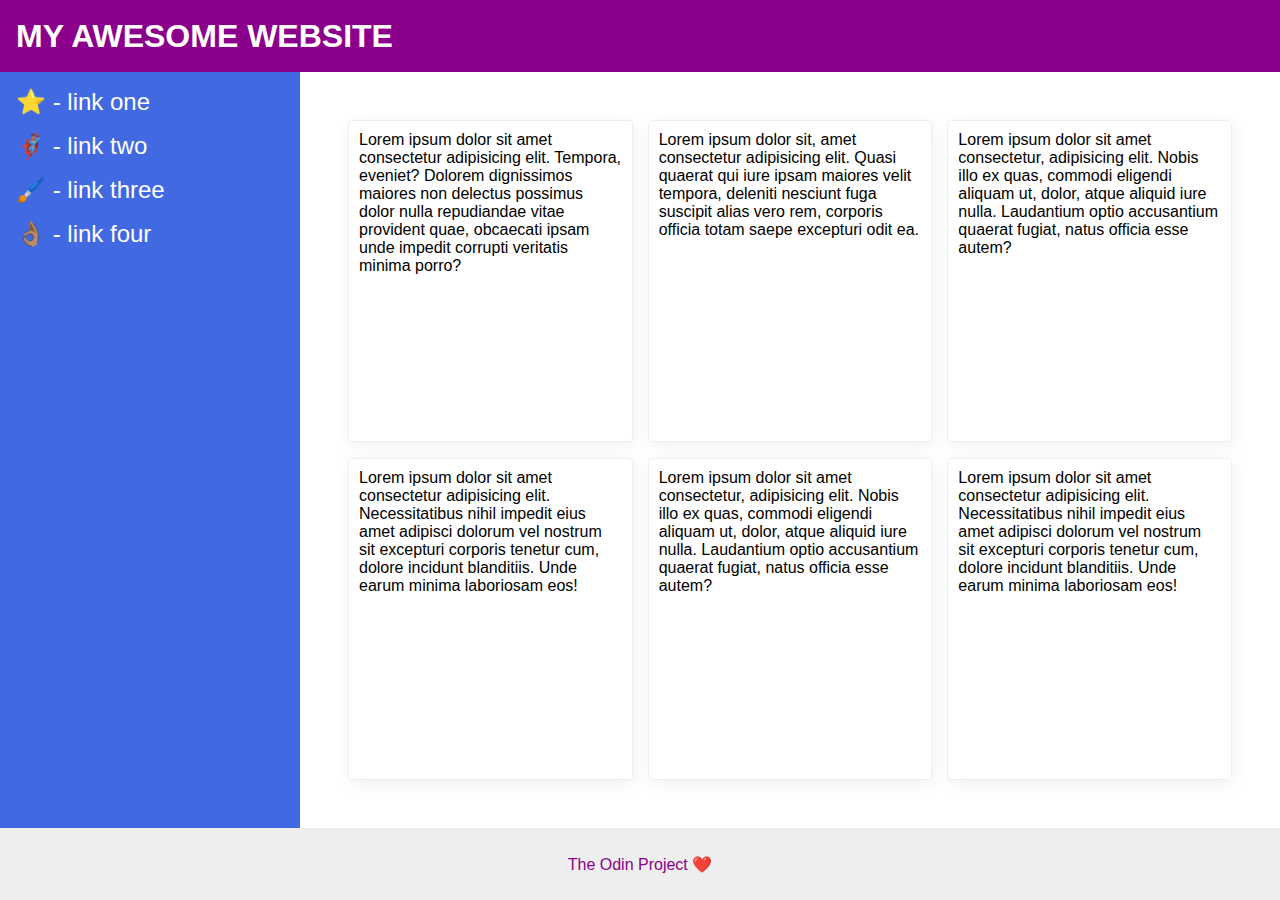
<file: foundations/flex/07-flex-layout-2/index.html>
<!doctype html>
<html lang="en">
  <head>
    <meta charset="UTF-8" />
    <meta http-equiv="X-UA-Compatible" content="IE=edge" />
    <meta name="viewport" content="width=device-width, initial-scale=1.0" />
    <title>The Holy Grail</title>
    <link rel="stylesheet" href="style.css" />
  </head>
  <body>
    <div class="header">MY AWESOME WEBSITE</div>
    <div class="main-section">
      <div class="sidebar">
        <ul>
          <li><a href="#">⭐ - link one</a></li>
          <li><a href="#">🦸🏽‍♂️ - link two</a></li>
          <li><a href="#">🖌️ - link three</a></li>
          <li><a href="#">👌🏽 - link four</a></li>
        </ul>
      </div>
      <div class="cards">
        <div class="card">
          Lorem ipsum dolor sit amet consectetur adipisicing elit. Tempora,
          eveniet? Dolorem dignissimos maiores non delectus possimus dolor nulla
          repudiandae vitae provident quae, obcaecati ipsam unde impedit
          corrupti veritatis minima porro?
        </div>
        <div class="card">
          Lorem ipsum dolor sit, amet consectetur adipisicing elit. Quasi
          quaerat qui iure ipsam maiores velit tempora, deleniti nesciunt fuga
          suscipit alias vero rem, corporis officia totam saepe excepturi odit
          ea.
        </div>
        <div class="card">
          Lorem ipsum dolor sit amet consectetur, adipisicing elit. Nobis illo
          ex quas, commodi eligendi aliquam ut, dolor, atque aliquid iure nulla.
          Laudantium optio accusantium quaerat fugiat, natus officia esse autem?
        </div>
        <div class="card">
          Lorem ipsum dolor sit amet consectetur adipisicing elit.
          Necessitatibus nihil impedit eius amet adipisci dolorum vel nostrum
          sit excepturi corporis tenetur cum, dolore incidunt blanditiis. Unde
          earum minima laboriosam eos!
        </div>
        <div class="card">
          Lorem ipsum dolor sit amet consectetur, adipisicing elit. Nobis illo
          ex quas, commodi eligendi aliquam ut, dolor, atque aliquid iure nulla.
          Laudantium optio accusantium quaerat fugiat, natus officia esse autem?
        </div>
        <div class="card">
          Lorem ipsum dolor sit amet consectetur adipisicing elit.
          Necessitatibus nihil impedit eius amet adipisci dolorum vel nostrum
          sit excepturi corporis tenetur cum, dolore incidunt blanditiis. Unde
          earum minima laboriosam eos!
        </div>
      </div>
    </div>
    <div class="footer">The Odin Project ❤️</div>
  </body>
</html>
</file>
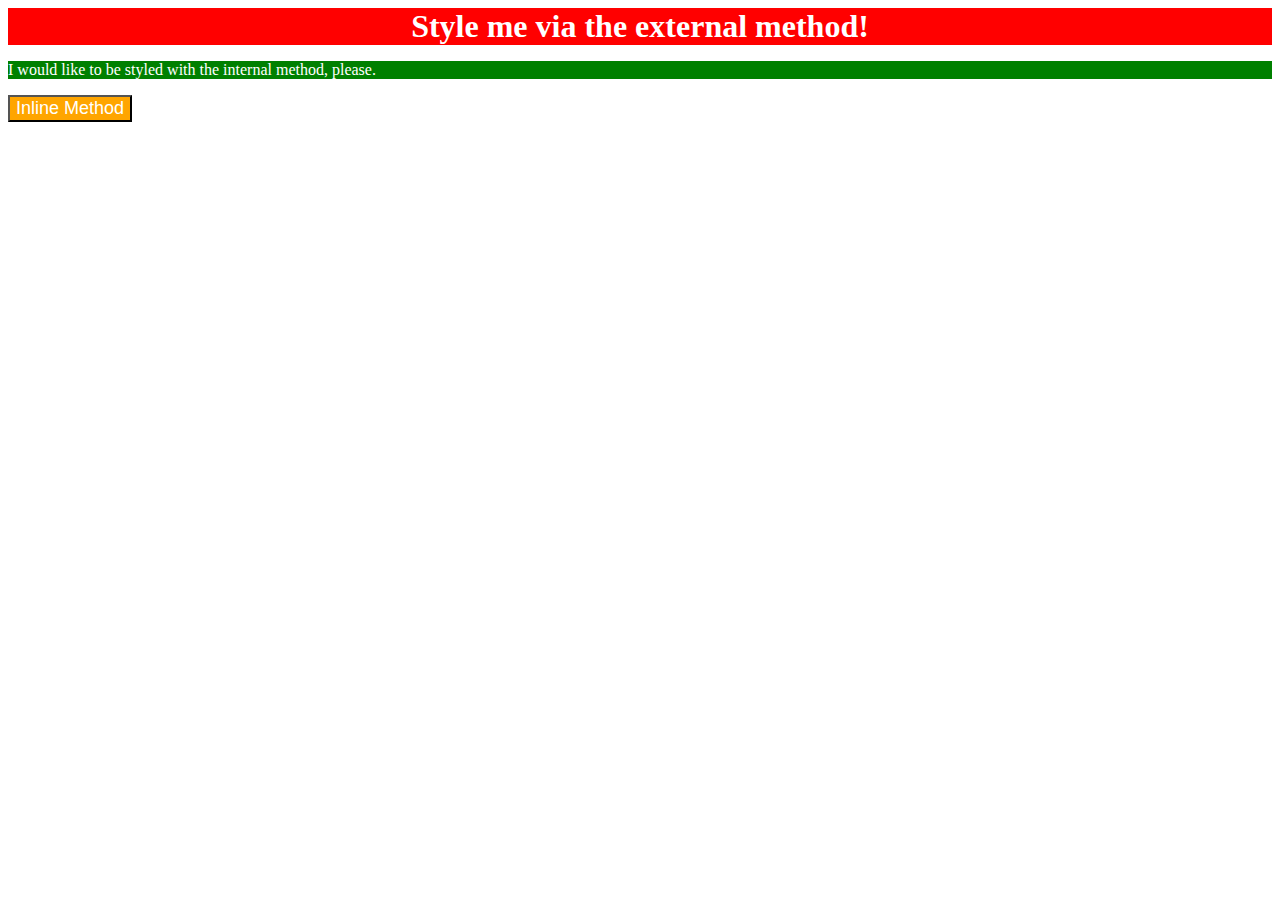
<file: foundations/intro-to-css/01-css-methods/index.html>
<!doctype html>
<html lang="en">
  <head>
    <meta charset="UTF-8" />
    <meta http-equiv="X-UA-Compatible" content="IE=edge" />
    <meta name="viewport" content="width=device-width, initial-scale=1.0" />
    <link rel="stylesheet" href="mysolution.css" />
    <title>Methods for Adding CSS</title>
    <style>
      p{
        background-color: green; color: white; font-size: 18px"
      }
    </style>
  </head>
  <body>
    <div>Style me via the external method!</div>
    <p>I would like to be styled with the internal method, please.</p>
    <button style="background-color: orange; color: white; font-size: 18px">
      Inline Method
    </button>
  </body>
</html>
</file>
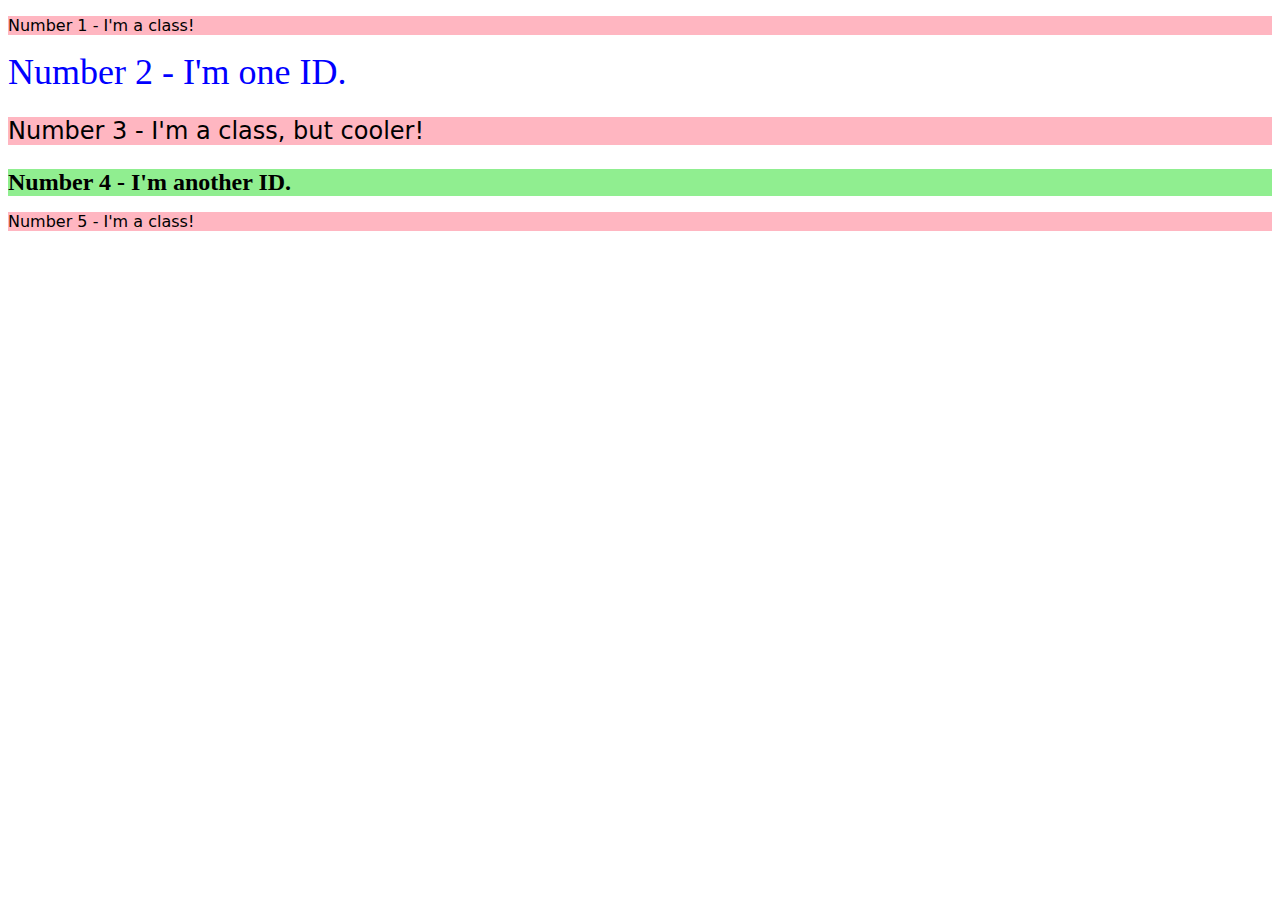
<file: foundations/intro-to-css/02-class-id-selectors/index.html>
<!doctype html>
<html lang="en">
  <head>
    <meta charset="UTF-8" />
    <meta http-equiv="X-UA-Compatible" content="IE=edge" />
    <meta name="viewport" content="width=device-width, initial-scale=1.0" />
    <title>Class and ID Selectors</title>
    <link rel="stylesheet" href="style.css" />
  </head>
  <body>
    <p class="odd">Number 1 - I'm a class!</p>
    <div class="second">Number 2 - I'm one ID.</div>
    <p class="odd" id="third">Number 3 - I'm a class, but cooler!</p>
    <div class="fourth">Number 4 - I'm another ID.</div>
    <p class="odd">Number 5 - I'm a class!</p>
  </body>
</html>
</file>
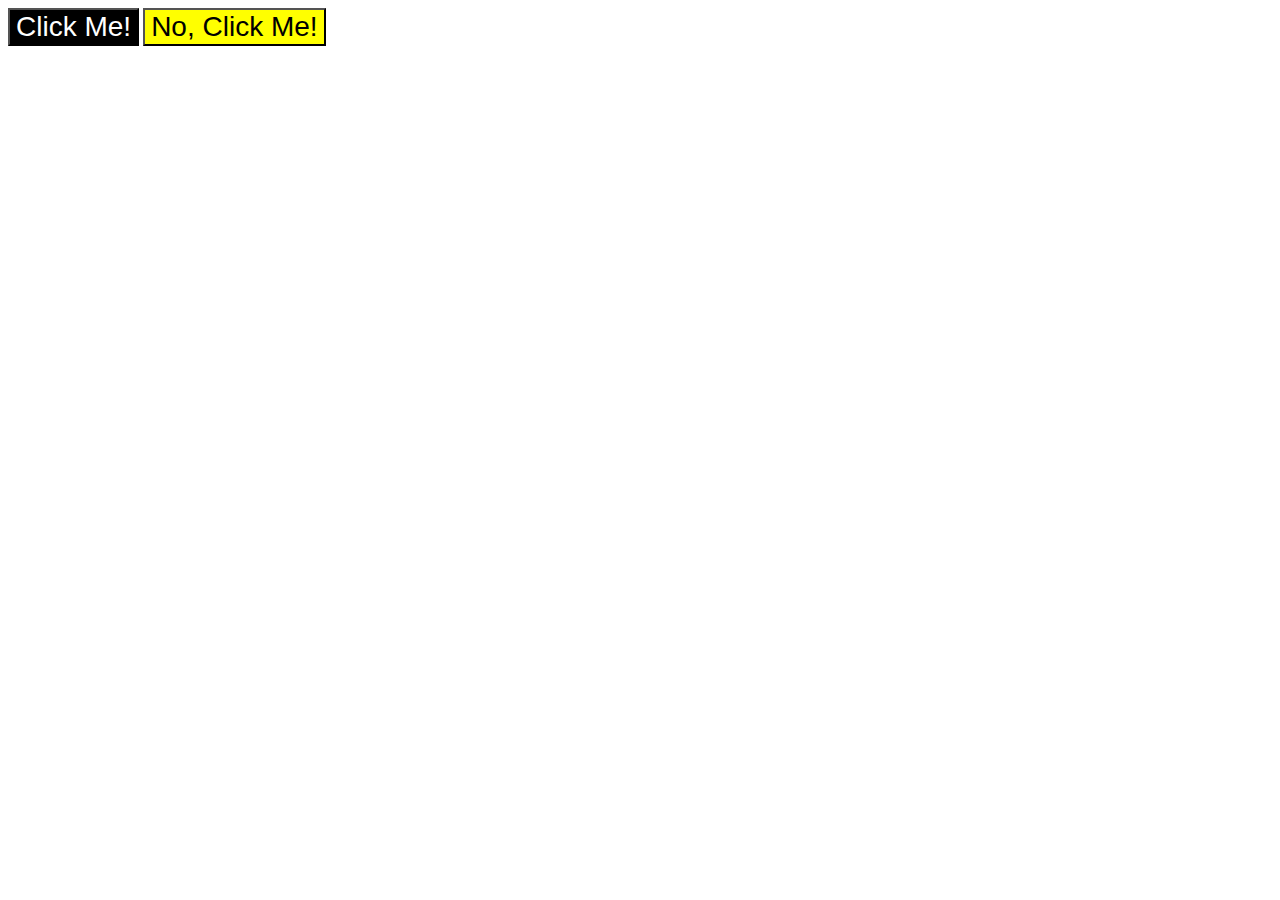
<file: foundations/intro-to-css/03-grouping-selectors/index.html>
<!DOCTYPE html>
<html lang="en">
  <head>
    <meta charset="UTF-8">
    <meta http-equiv="X-UA-Compatible" content="IE=edge">
    <meta name="viewport" content="width=device-width, initial-scale=1.0">
    <title>Grouping Selectors</title>
    <link rel="stylesheet" href="style.css">
  </head>
  <body>
    <button class="clckme">Click Me!</button>
    <button class="noclckme">No, Click Me!</button>
  </body>
</html>
</file>
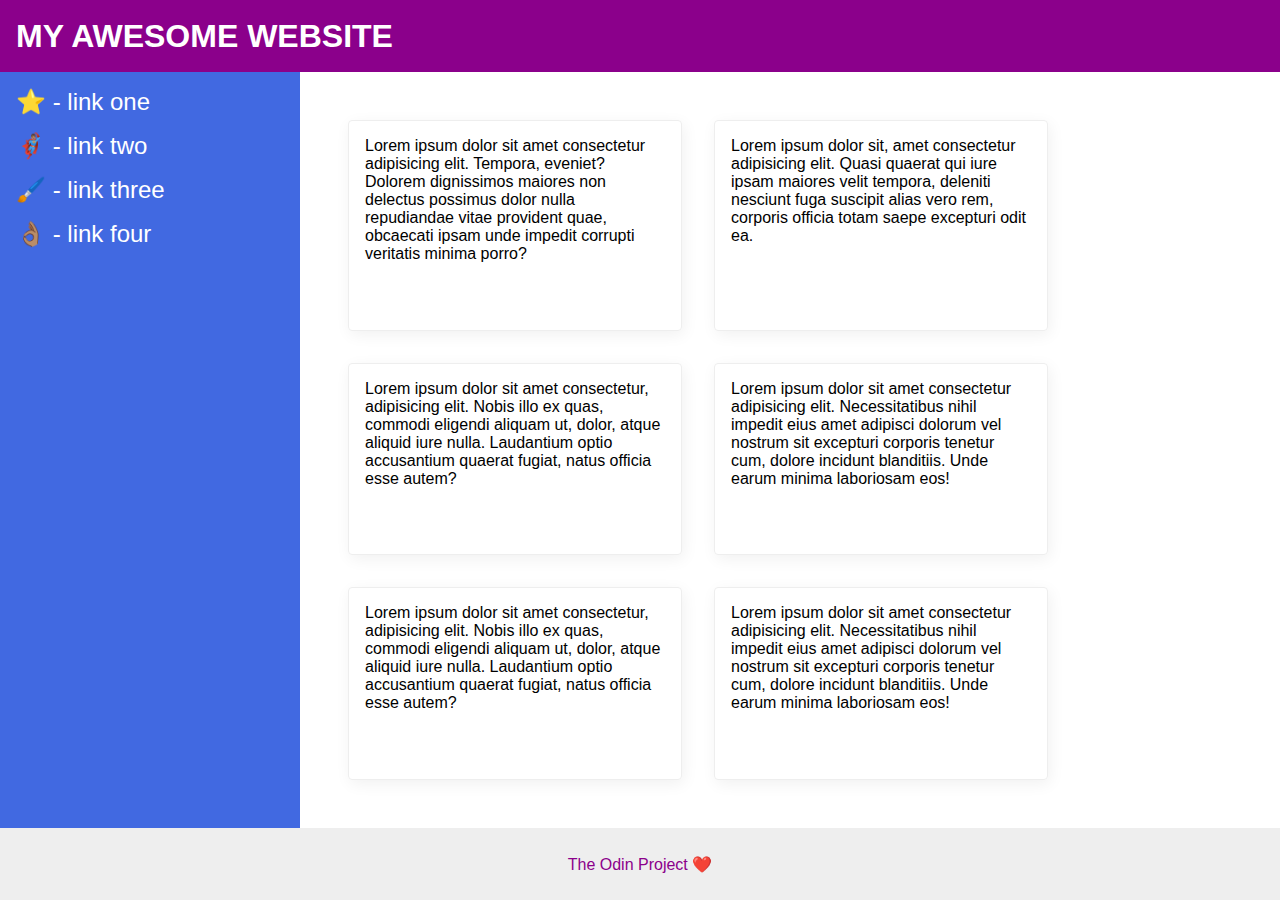
<file: foundations/flex/07-flex-layout-2/solution/solution.html>
<!doctype html>
<html lang="en">
  <head>
    <meta charset="UTF-8" />
    <meta http-equiv="X-UA-Compatible" content="IE=edge" />
    <meta name="viewport" content="width=device-width, initial-scale=1.0" />
    <title>The Holy Grail</title>
    <link rel="stylesheet" href="solution.css" />
  </head>
  <body>
    <div class="header">MY AWESOME WEBSITE</div>
    <div class="body">
      <div class="sidebar">
        <ul>
          <li><a href="#">⭐ - link one</a></li>
          <li><a href="#">🦸🏽‍♂️ - link two</a></li>
          <li><a href="#">🖌️ - link three</a></li>
          <li><a href="#">👌🏽 - link four</a></li>
        </ul>
      </div>
      <div class="container">
        <div class="card">
          Lorem ipsum dolor sit amet consectetur adipisicing elit. Tempora,
          eveniet? Dolorem dignissimos maiores non delectus possimus dolor nulla
          repudiandae vitae provident quae, obcaecati ipsam unde impedit
          corrupti veritatis minima porro?
        </div>
        <div class="card">
          Lorem ipsum dolor sit, amet consectetur adipisicing elit. Quasi
          quaerat qui iure ipsam maiores velit tempora, deleniti nesciunt fuga
          suscipit alias vero rem, corporis officia totam saepe excepturi odit
          ea.
        </div>
        <div class="card">
          Lorem ipsum dolor sit amet consectetur, adipisicing elit. Nobis illo
          ex quas, commodi eligendi aliquam ut, dolor, atque aliquid iure nulla.
          Laudantium optio accusantium quaerat fugiat, natus officia esse autem?
        </div>
        <div class="card">
          Lorem ipsum dolor sit amet consectetur adipisicing elit.
          Necessitatibus nihil impedit eius amet adipisci dolorum vel nostrum
          sit excepturi corporis tenetur cum, dolore incidunt blanditiis. Unde
          earum minima laboriosam eos!
        </div>
        <div class="card">
          Lorem ipsum dolor sit amet consectetur, adipisicing elit. Nobis illo
          ex quas, commodi eligendi aliquam ut, dolor, atque aliquid iure nulla.
          Laudantium optio accusantium quaerat fugiat, natus officia esse autem?
        </div>
        <div class="card">
          Lorem ipsum dolor sit amet consectetur adipisicing elit.
          Necessitatibus nihil impedit eius amet adipisci dolorum vel nostrum
          sit excepturi corporis tenetur cum, dolore incidunt blanditiis. Unde
          earum minima laboriosam eos!
        </div>
      </div>
    </div>
    <div class="footer">The Odin Project ❤️</div>
  </body>
</html>
</file>
<file: foundations/flex/07-flex-layout-2/style.css>
body {
  font-family:
    -apple-system, BlinkMacSystemFont, "Segoe UI", Roboto, Oxygen, Ubuntu,
    Cantarell, "Open Sans", "Helvetica Neue", sans-serif;
  margin: 0;
  min-height: 100vh;
}

.header {
  height: 72px;
  background: darkmagenta;
  color: white;
  font-size: 32px;
  font-weight: 900;
  display: flex;
  align-items: center;
  padding: 0 16px;
}

.footer {
  height: 72px;
  background: #eee;
  color: darkmagenta;
}

.sidebar {
  width: 300px;
  background: royalblue;
  box-sizing: border-box;
  flex-shrink: 0;
  padding: 16px;
}

.card {
  border: 1px solid #eee;
  box-shadow: 2px 4px 16px rgba(0, 0, 0, 0.06);
  border-radius: 4px;
}

body {
  display: flex;
  flex-direction: column;
  justify-content: space-between;
}

.main-section {
  display: flex;
  flex: 1 1 0%;
}
.cards {
  display: flex;
  /* flex: 1 1 auto; */
  flex-wrap: wrap;
  padding: 48px;
  gap: 15px;
}
.cards .card {
  width: 250px;
  padding: 10px;
  height: 300px;
  flex-grow: 1;
  flex-shrink: 1;
}
.footer {
  display: flex;
  align-items: center;
  justify-content: center;
}
ul {
  list-style-type: none;
  margin: 0;
  padding: 0;
}

li {
  margin-bottom: 16px;
}

a {
  color: white;
  text-decoration: none;
  font-size: 24px;
}
</file>
<file: foundations/intro-to-css/01-css-methods/mysolution.css>
div {
  background-color: red;
  color: white;
  font-size: 32px;
  text-align: center;
  font-weight: bold;
}
</file>
<file: foundations/intro-to-css/02-class-id-selectors/style.css>
/* Add CSS Styling */

.odd {
  background-color: lightpink;
  font-family: Veradana, "DejaVu Sans", sans-serif;
}
.second {
  color: blue;
  font-size: 36px;
}
.fourth {
  background-color: lightgreen;
  font-size: 24px;
  font-weight: bold;
}
#third {
  font-size: 24px;
}
</file>
<file: foundations/intro-to-css/03-grouping-selectors/style.css>
/* Add CSS Styling */

.clckme,
.noclckme {
  font-size: 28px;
  font-family: Helvetica, "Times New Roman", sans-serif;
}

.clckme {
  background-color: black;
  color: white;
}

.noclckme {
  background-color: yellow;
}
</file>
<file: foundations/flex/07-flex-layout-2/solution/solution.css>
body {
  font-family:
    -apple-system, BlinkMacSystemFont, "Segoe UI", Roboto, Oxygen, Ubuntu,
    Cantarell, "Open Sans", "Helvetica Neue", sans-serif;
  margin: 0;
  min-height: 100vh;
}

.header {
  height: 72px;
  background: darkmagenta;
  color: white;
}

.footer {
  height: 72px;
  background: #eee;
  color: darkmagenta;
}

.sidebar {
  width: 300px;
  background: royalblue;
  box-sizing: border-box;
}

.card {
  border: 1px solid #eee;
  box-shadow: 2px 4px 16px rgba(0, 0, 0, 0.06);
  border-radius: 4px;
}

/* SOLUTION */

body {
  display: flex;
  flex-direction: column;
}

.header {
  display: flex;
  align-items: center;
  padding: 0 16px;
  font-size: 32px;
  font-weight: 900;
}

.body {
  flex: 1;
  display: flex;
}

.sidebar {
  flex-shrink: 0;
  padding: 16px;
}

ul {
  list-style-type: none;
  margin: 0;
  padding: 0;
}

li {
  margin-bottom: 16px;
}

a {
  color: white;
  text-decoration: none;
  font-size: 24px;
}

.container {
  padding: 48px;
  display: flex;
  flex-wrap: wrap;
  gap: 32px;
}

.card {
  padding: 16px;
  width: 300px;
}

.footer {
  display: flex;
  align-items: center;
  justify-content: center;
}
</file>
